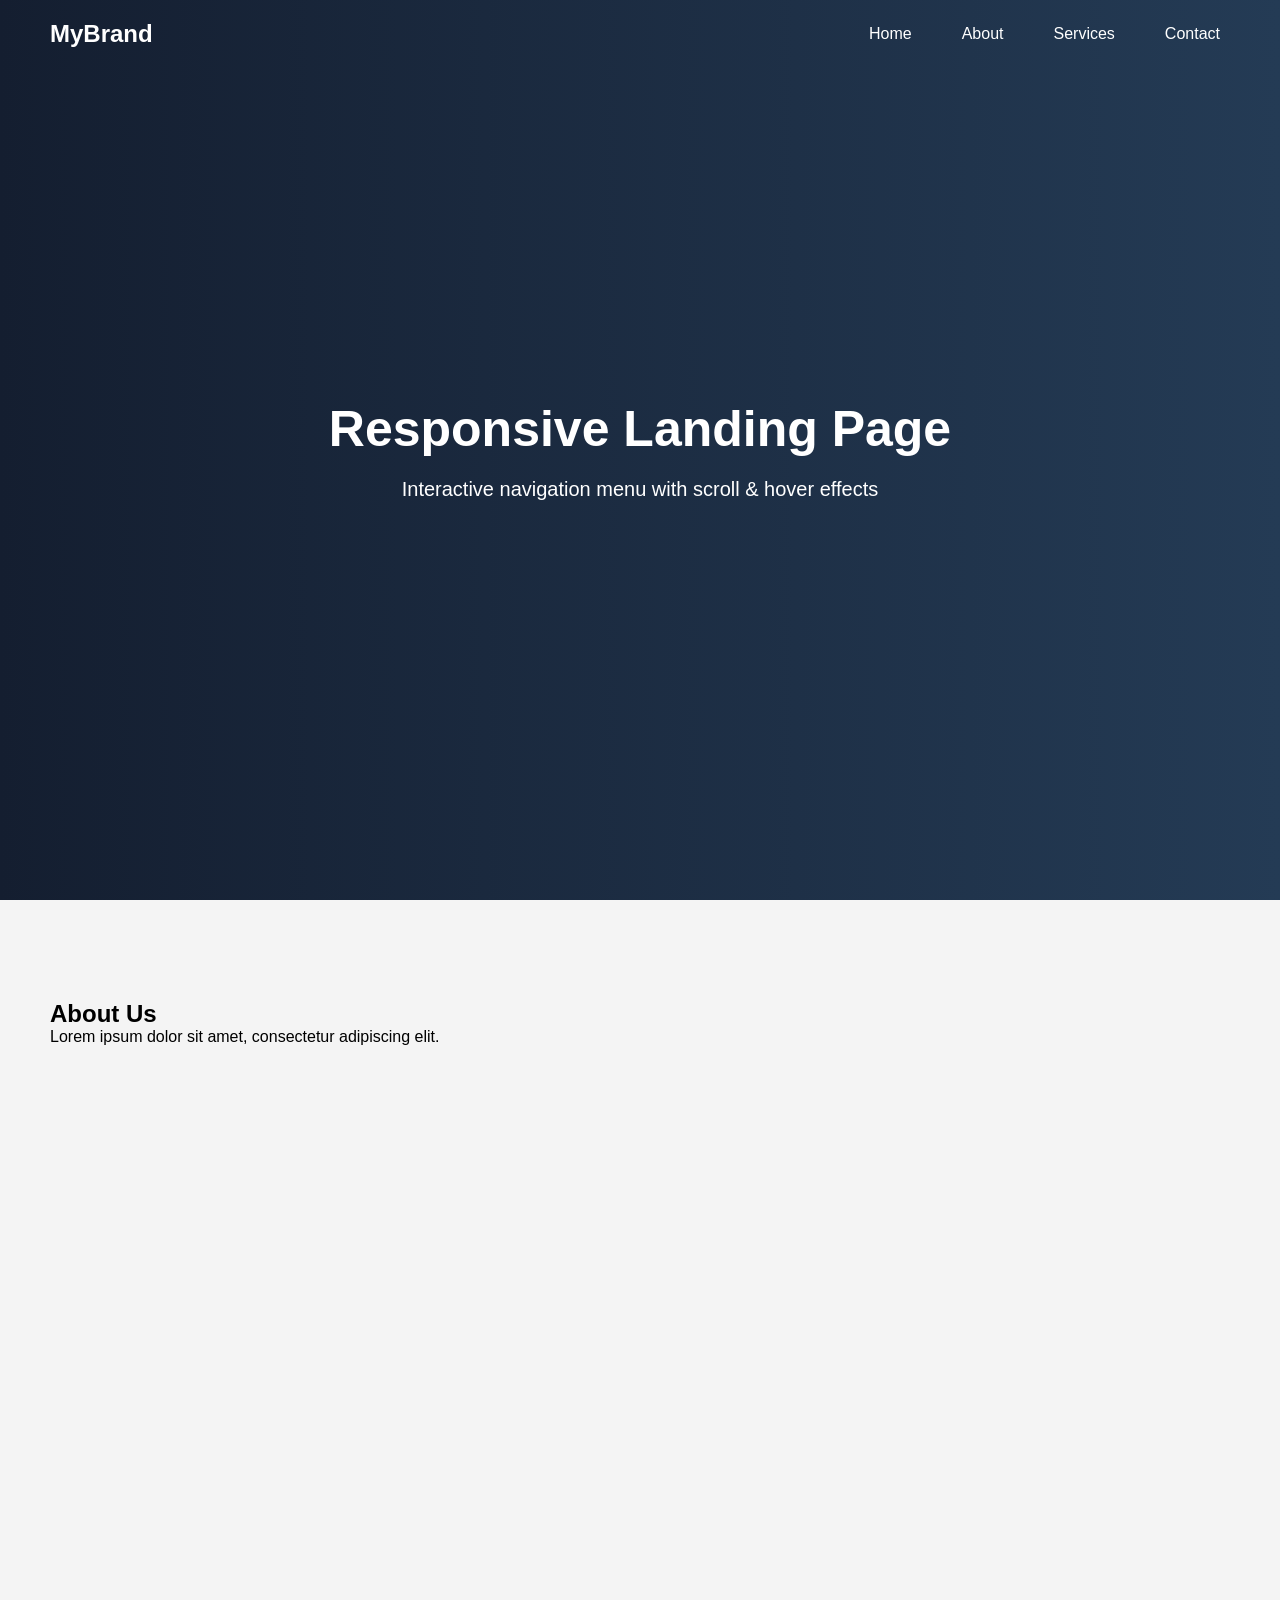
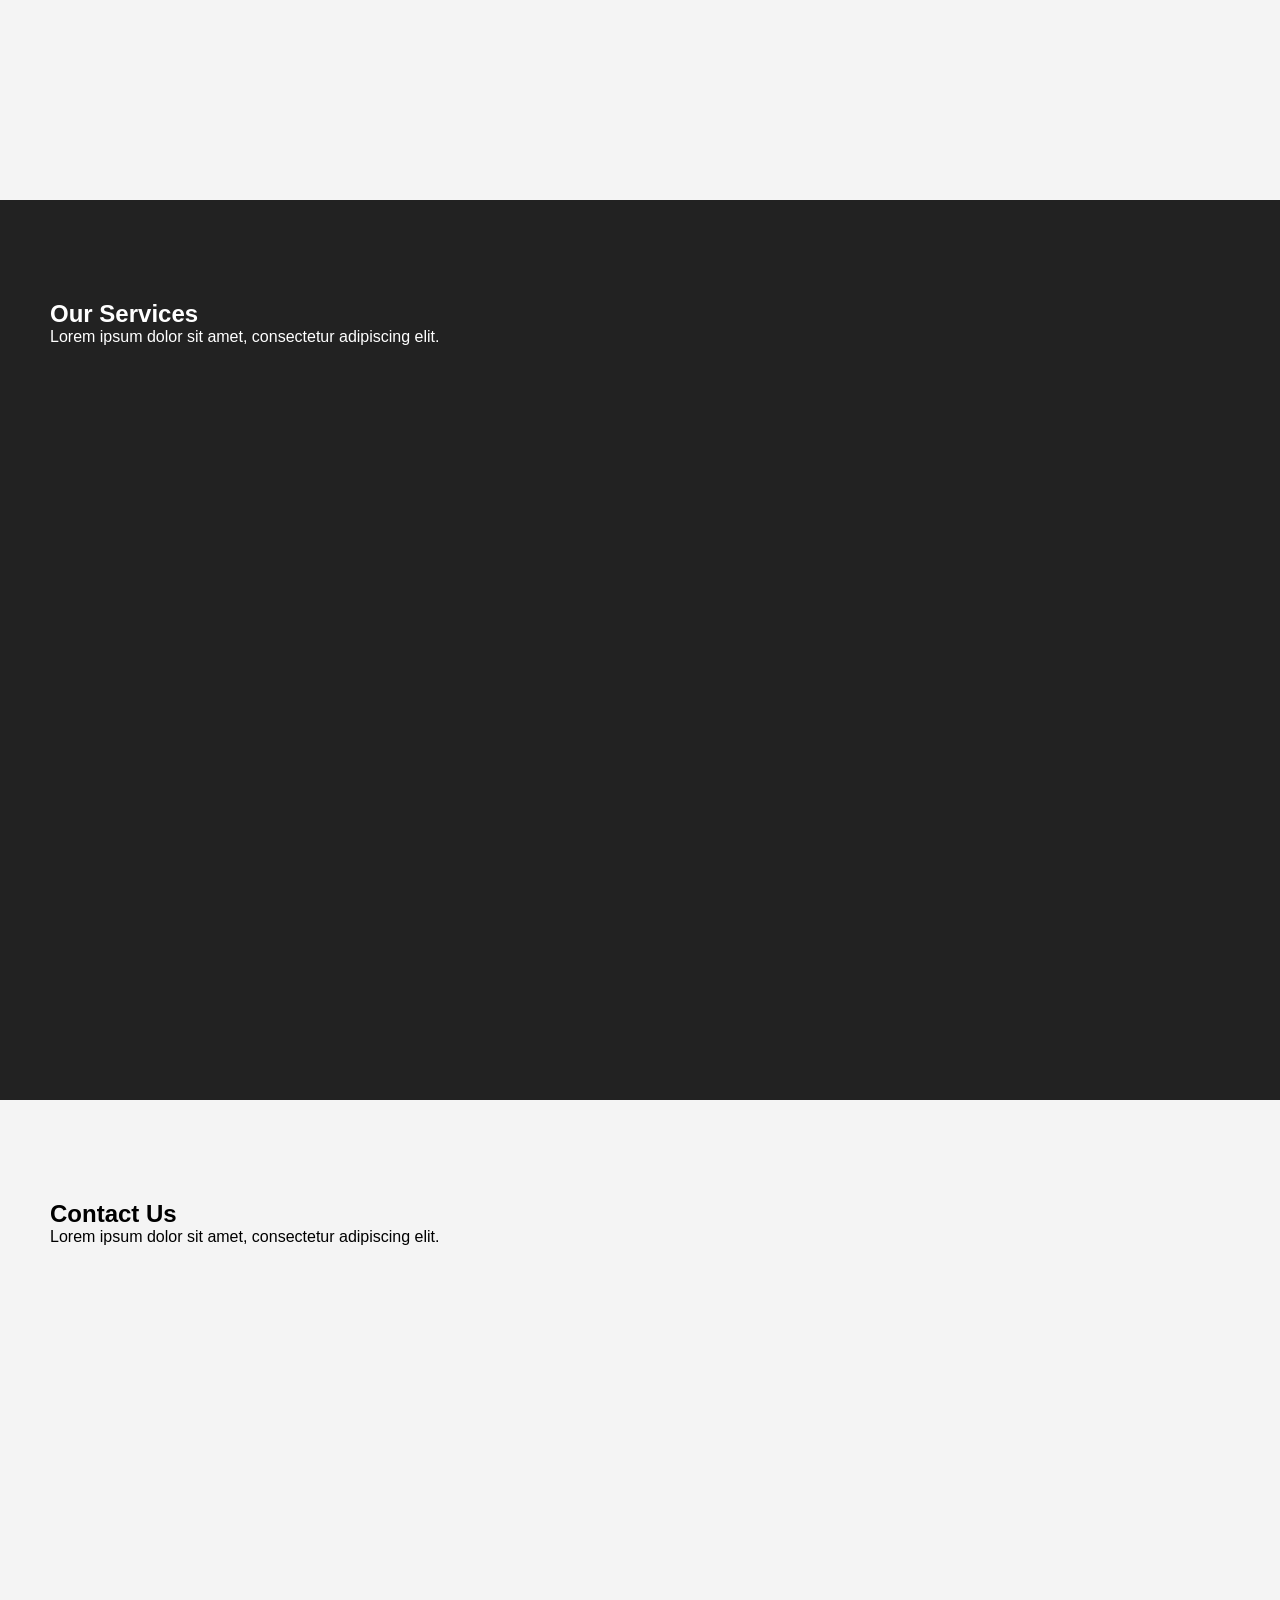
<file: task1.html>
<!DOCTYPE html>
<html lang="en">
<head>
<meta charset="UTF-8">
<meta name="viewport" content="width=device-width, initial-scale=1.0">
<title>Responsive Landing Page</title>

<style>

* {
  margin: 0;
  padding: 0;
  box-sizing: border-box;
  font-family: Arial, sans-serif;
}

.navbar {
  position: fixed;
  top: 0;
  width: 100%;
  padding: 20px 50px;
  display: flex;
  justify-content: space-between;
  align-items: center;
  background: transparent;
  transition: 0.3s ease;
  z-index: 1000;
}

.navbar.scrolled {
  background: #111;
  padding: 15px 50px;
  box-shadow: 0 4px 10px rgba(0,0,0,0.3);
}

.logo {
  color: white;
  font-size: 24px;
  font-weight: bold;
}

.nav-links {
  list-style: none;
  display: flex;
}

.nav-links li {
  margin-left: 30px;
}

.nav-links a {
  text-decoration: none;
  color: white;
  font-size: 16px;
  transition: 0.3s;
  padding: 5px 10px;
}

.nav-links a:hover {
  background: #00c6ff;
  color: #000;
  border-radius: 4px;
}

.hero {
  height: 100vh;
  background: linear-gradient(to right, #141e30, #243b55);
  display: flex;
  justify-content: center;
  align-items: center;
  text-align: center;
  color: white;
  padding: 20px;
}

.hero h1 {
  font-size: 50px;
}

.hero p {
  margin-top: 20px;
  font-size: 20px;
}

section {
  padding: 100px 50px;
  min-height: 100vh;
}

.section-light {
  background: #f4f4f4;
}

.section-dark {
  background: #222;
  color: white;
}

@media (max-width: 768px) {
  .navbar {
    padding: 15px 20px;
  }

  .nav-links {
    flex-direction: column;
    background: #111;
    position: absolute;
    top: 70px;
    right: 0;
    width: 200px;
    display: none;
  }

  .nav-links.active {
    display: flex;
  }

  .nav-links li {
    margin: 15px 0;
    text-align: center;
  }

  .menu-toggle {
    display: block;
    cursor: pointer;
    color: white;
    font-size: 24px;
  }
}

.menu-toggle {
  display: none;
}
</style>
</head>
<body>

<nav class="navbar" id="navbar">
  <div class="logo">MyBrand</div>
  <div class="menu-toggle" id="menu-toggle">&#9776;</div>
  <ul class="nav-links" id="nav-links">
    <li><a href="#home">Home</a></li>
    <li><a href="#about">About</a></li>
    <li><a href="#services">Services</a></li>
    <li><a href="#contact">Contact</a></li>
  </ul>
</nav>

<section class="hero" id="home">
  <div>
    <h1>Responsive Landing Page</h1>
    <p>Interactive navigation menu with scroll & hover effects</p>
  </div>
</section>

<section class="section-light" id="about">
  <h2>About Us</h2>
  <p>Lorem ipsum dolor sit amet, consectetur adipiscing elit.</p>
</section>

<!-- Services -->
<section class="section-dark" id="services">
  <h2>Our Services</h2>
  <p>Lorem ipsum dolor sit amet, consectetur adipiscing elit.</p>
</section>

<!-- Contact -->
<section class="section-light" id="contact">
  <h2>Contact Us</h2>
  <p>Lorem ipsum dolor sit amet, consectetur adipiscing elit.</p>
</section>

<script>
// Change navbar style on scroll
window.addEventListener("scroll", function() {
  const navbar = document.getElementById("navbar");
  navbar.classList.toggle("scrolled", window.scrollY > 50);
});

// Mobile menu toggle
const toggle = document.getElementById("menu-toggle");
const navLinks = document.getElementById("nav-links");

toggle.addEventListener("click", () => {
  navLinks.classList.toggle("active");
});
</script>

</body>
</html>
</file>
